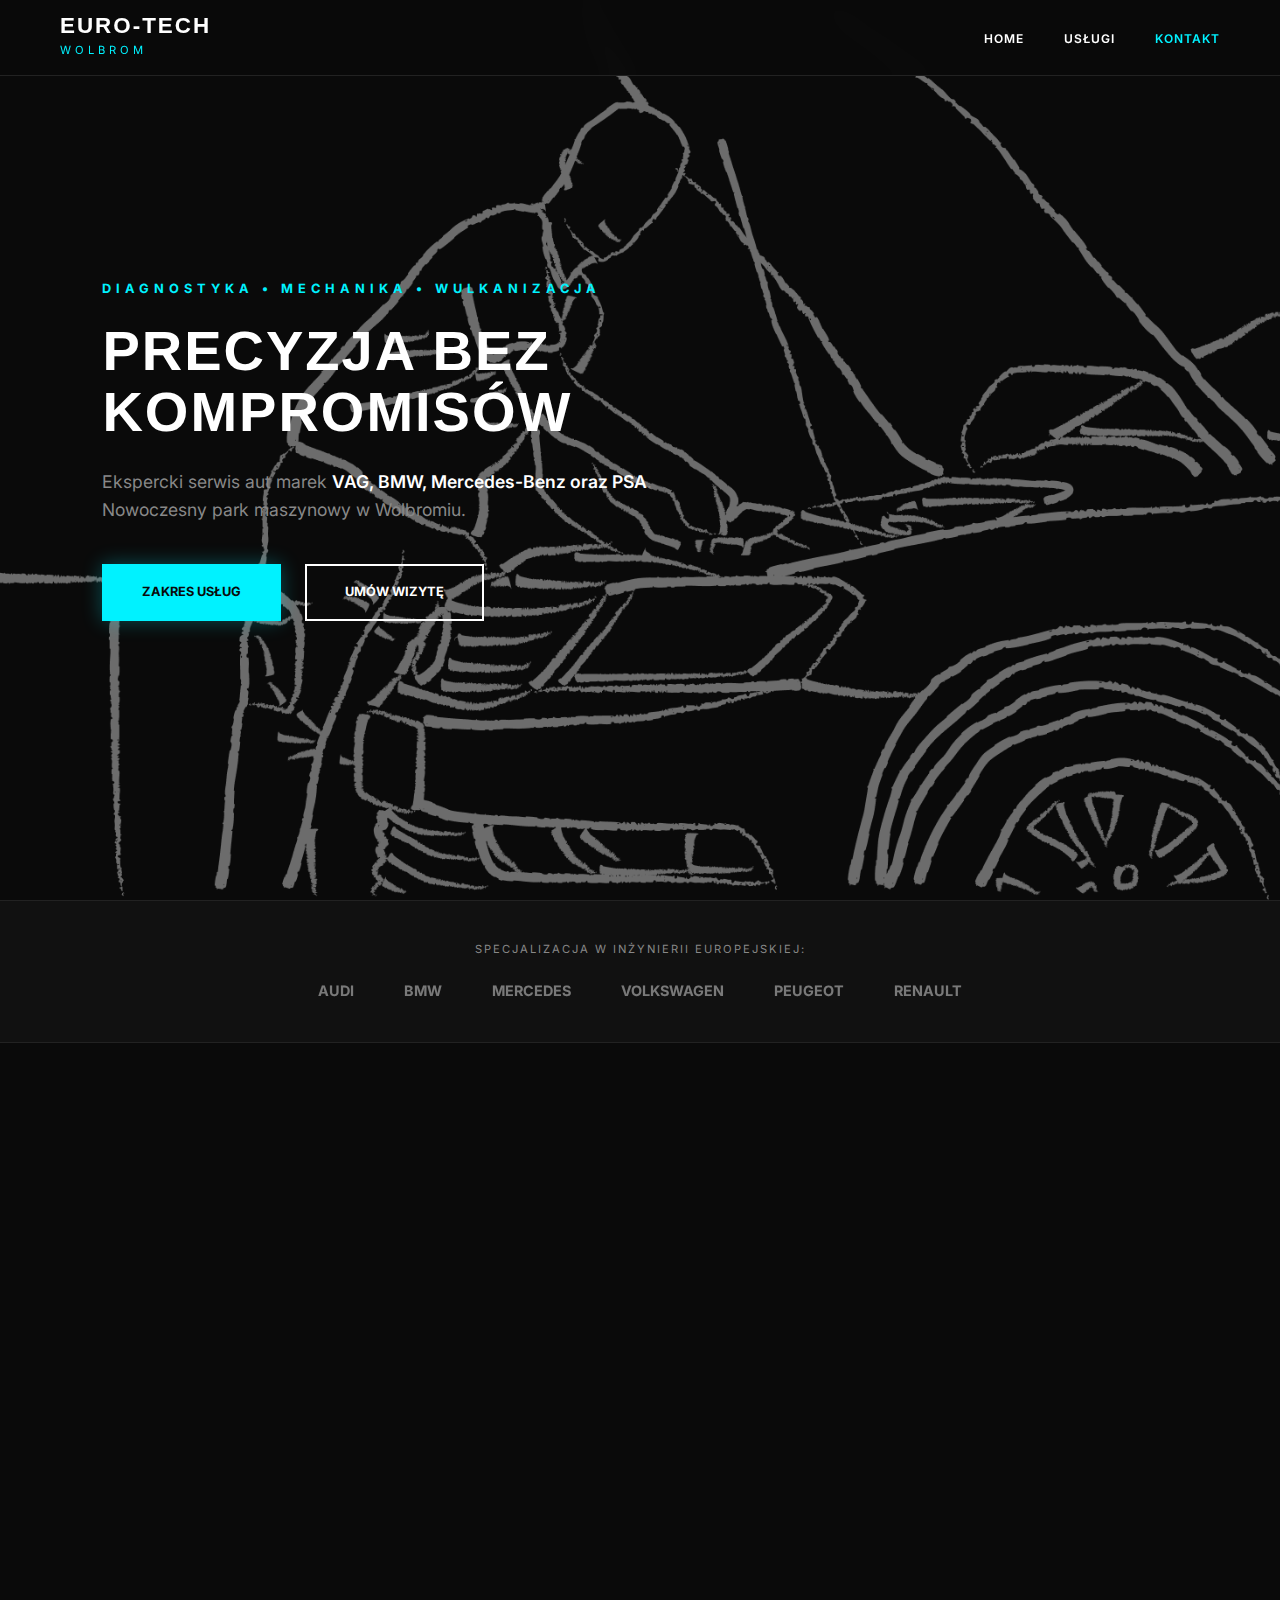
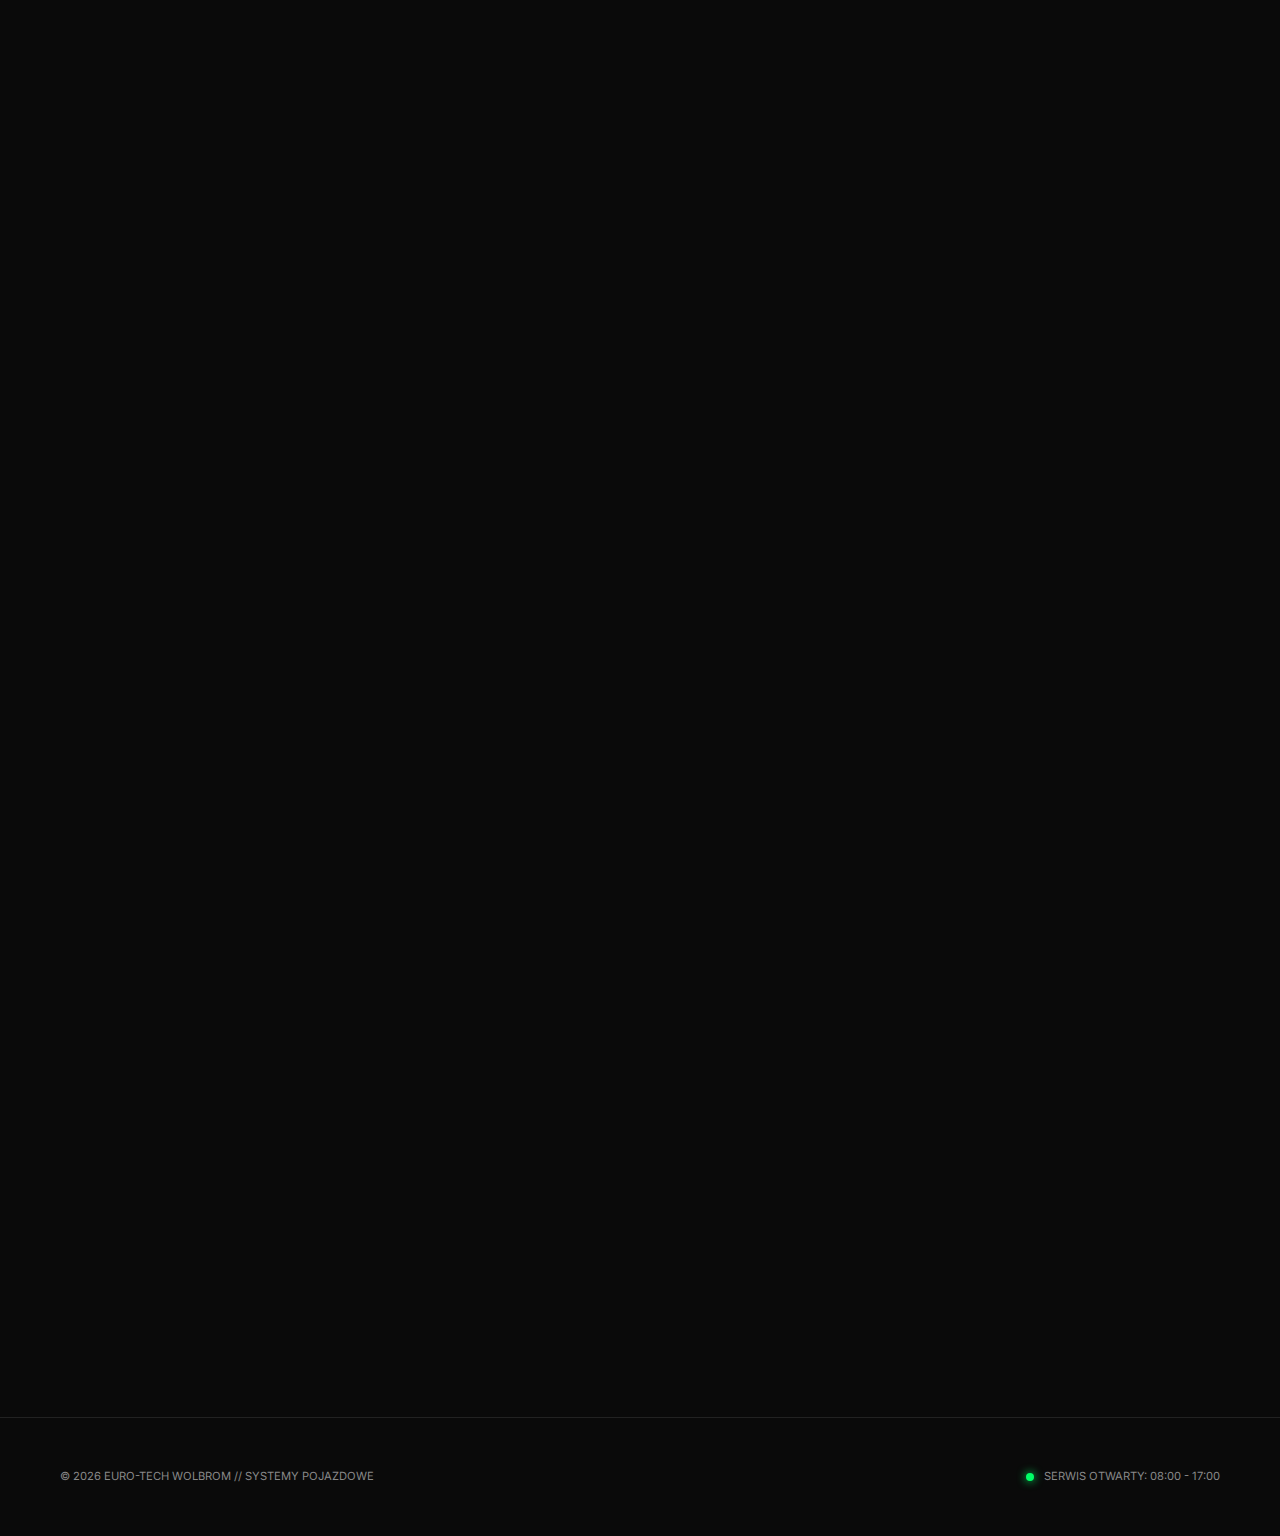
<file: index.html>
<!DOCTYPE html>
<html lang="pl">

<head>
    <meta charset="UTF-8">
    <link rel="icon" type="image/x-icon" href="favicon.ico">
    <meta name="viewport" content="width=device-width, initial-scale=1.0">
    <title>EURO-TECH Wolbrom | Specjalistyczny Serwis Aut Europejskich</title>
    <link
        href="https://fonts.googleapis.com/css2?family=Syncopate:wght@400;700&family=Inter:wght@300;400;600&display=swap"
        rel="stylesheet">
    <link rel="stylesheet" href="style.css">
</head>

<body>

    <div class="grain-overlay"></div>

    <nav class="main-nav scrolled">
        <div class="nav-container container">
            <div class="logo-area">
                <span class="logo-tech">EURO-TECH</span>
                <span class="logo-sub">WOLBROM</span>
            </div>
            <button class="hamburger" aria-label="Toggle menu" aria-expanded="false">
                <span></span>
                <span></span>
                <span></span>
            </button>
            <ul class="nav-links">
                <li><a href="index.html">HOME</a></li>
                <li><a href="uslugi.html">USŁUGI</a></li>
                <li><a href="kontakt.html" class="active">KONTAKT</a></li>
            </ul>
        </div>
    </nav>

    <header class="hero">
        <div class="hero-video-bg">
            <img src="hero.png" alt="Dark Car Header">
        </div>
        <div class="hero-content">
            <div class="tagline">DIAGNOSTYKA • MECHANIKA • WULKANIZACJA</div>
            <h1 class="glitch-text" data-text="PRECYZJA BEZ KOMPROMISÓW">PRECYZJA BEZ KOMPROMISÓW</h1>
            <p>Ekspercki serwis aut marek <span>VAG, BMW, Mercedes-Benz oraz PSA</span>. Nowoczesny park maszynowy w
                Wolbromiu.</p>
            <div class="hero-btns">
                <a href="uslugi.html" class="btn-neon">ZAKRES USŁUG</a>
                <a href="kontakt.html" class="btn-ghost">UMÓW WIZYTĘ</a>
            </div>
        </div>
    </header>

    <section class="brand-focus">
        <div class="container">
            <p>SPECJALIZACJA W INŻYNIERII EUROPEJSKIEJ:</p>
            <div class="brand-logos">
                <span>AUDI</span>
                <span>BMW</span>
                <span>MERCEDES</span>
                <span>VOLKSWAGEN</span>
                <span>PEUGEOT</span>
                <span>RENAULT</span>
            </div>
        </div>
    </section>

    <section class="features-dark">
        <div class="container grid-features">
            <div class="f-card reveal">
                <div class="f-icon">01</div>
                <h3>SYSTEMY VAG & BMW</h3>
                <p>Kodowanie sterowników, adaptacje i pełna diagnostyka dedykowanymi interfejsami.</p>
            </div>
            <div class="f-card reveal">
                <div class="f-icon">02</div>
                <h3>WULKANIZACJA 3D</h3>
                <p>Precyzyjne wyważanie kół i serwis opon Run-Flat na maszynach najnowszej generacji.</p>
            </div>
            <div class="f-card reveal">
                <div class="f-icon">03</div>
                <h3>CZĘŚCI PREMIUM</h3>
                <p>Pracujemy wyłącznie na podzespołach OEM lub najwyższej klasy zamiennikach (Lemförder, Sachs, Brembo).
                </p>
            </div>
        </div>
    </section>

    <section class="stats-bar reveal">
        <div class="container grid-4">
            <div class="stat-item">
                <span class="stat-num">1250+</span>
                <p>ZADOWOLONYCH KLIENTÓW</p>
            </div>
            <div class="stat-item">
                <span class="stat-num">8</span>
                <p>STANOWISK SERWISOWYCH</p>
            </div>
            <div class="stat-item">
                <span class="stat-num">100%</span>
                <p>ORYGINALNE CZĘŚCI</p>
            </div>
            <div class="stat-item">
                <span class="stat-num">24h</span>
                <p>DIAGNOSTYKA WSTĘPNA</p>
            </div>
        </div>
    </section>

    <section class="process-section reveal">
        <div class="container">
            <h2 class="section-title">Standard Obsługi</h2>
            <div class="timeline">
                <div class="t-step">
                    <span class="t-num">01</span>
                    <h4>Przyjęcie & Wywiad</h4>
                    <p>Dokładna analiza zgłoszenia i weryfikacja historii serwisowej pojazdu.</p>
                </div>
                <div class="t-step">
                    <span class="t-num">02</span>
                    <h4>Diagnostyka Komputerowa</h4>
                    <p>Skanowanie systemów i precyzyjne namierzenie źródła usterki.</p>
                </div>
                <div class="t-step">
                    <span class="t-num">03</span>
                    <h4>Kosztorys & Decyzja</h4>
                    <p>Transparentna wycena i kontakt z klientem przed podjęciem prac.</p>
                </div>
                <div class="t-step">
                    <span class="t-num">04</span>
                    <h4>Naprawa & Testy</h4>
                    <p>Finalna weryfikacja techniczna i jazda próbna po zakończeniu serwisu.</p>
                </div>
            </div>
        </div>
    </section>

    <section class="testimonials-dark reveal">
        <div class="container">
            <div class="testimonial-card">
                <div class="quote">"</div>
                <p>Jedyny serwis w okolicy Wolbromia, który poradził sobie z adaptacją skrzyni DSG w moim Audi. Pełen
                    profesjonalizm i techniczne podejście do tematu.</p>
                <span class="author">— Marcin, Audi A6 C8</span>
            </div>
        </div>
    </section>

    <section class="final-cta reveal">
        <div class="container">
            <h2>Gotowy na serwis najwyższej klasy?</h2>
            <p>Nie czekaj, aż usterka się pogłębi. Umów się na inspekcję już dziś.</p>
            <a href="kontakt.html" class="btn-neon">REZERWUJ TERMIN</a>
        </div>
    </section>

    <footer class="tech-footer">
        <div class="container">
            <div class="footer-bottom">
                <p>© 2026 EURO-TECH WOLBROM // SYSTEMY POJAZDOWE</p>
                <div class="status">
                    <span class="dot"></span> SERWIS OTWARTY: 08:00 - 17:00
                </div>
            </div>
        </div>
    </footer>

    <script>
        // Reveal animation on scroll
        const observer = new IntersectionObserver((entries) => {
            entries.forEach(entry => {
                if (entry.isIntersecting) {
                    entry.target.classList.add('active');
                }
            });
        }, { threshold: 0.1 });

        document.querySelectorAll('.reveal').forEach(el => observer.observe(el));

        // Prosty efekt zmiany tła nav przy scrollu
        window.addEventListener('scroll', () => {
            const nav = document.querySelector('.main-nav');
            if (window.scrollY > 50) {
                nav.classList.add('scrolled');
            } else {
                nav.classList.remove('scrolled');
            }
        });

        // Hamburger menu toggle
        const hamburger = document.querySelector('.hamburger');
        const navLinks = document.querySelector('.nav-links');
        const body = document.body;

        hamburger.addEventListener('click', () => {
            hamburger.classList.toggle('active');
            navLinks.classList.toggle('active');
            body.classList.toggle('menu-open');
            hamburger.setAttribute('aria-expanded', hamburger.classList.contains('active'));
        });

        // Close menu when clicking on a link
        document.querySelectorAll('.nav-links a').forEach(link => {
            link.addEventListener('click', () => {
                hamburger.classList.remove('active');
                navLinks.classList.remove('active');
                body.classList.remove('menu-open');
                hamburger.setAttribute('aria-expanded', 'false');
            });
        });

        // Close menu when clicking outside
        document.addEventListener('click', (e) => {
            if (!e.target.closest('.nav-container') && navLinks.classList.contains('active')) {
                hamburger.classList.remove('active');
                navLinks.classList.remove('active');
                body.classList.remove('menu-open');
                hamburger.setAttribute('aria-expanded', 'false');
            }
        });
    </script>
</body>

</html>
</file>
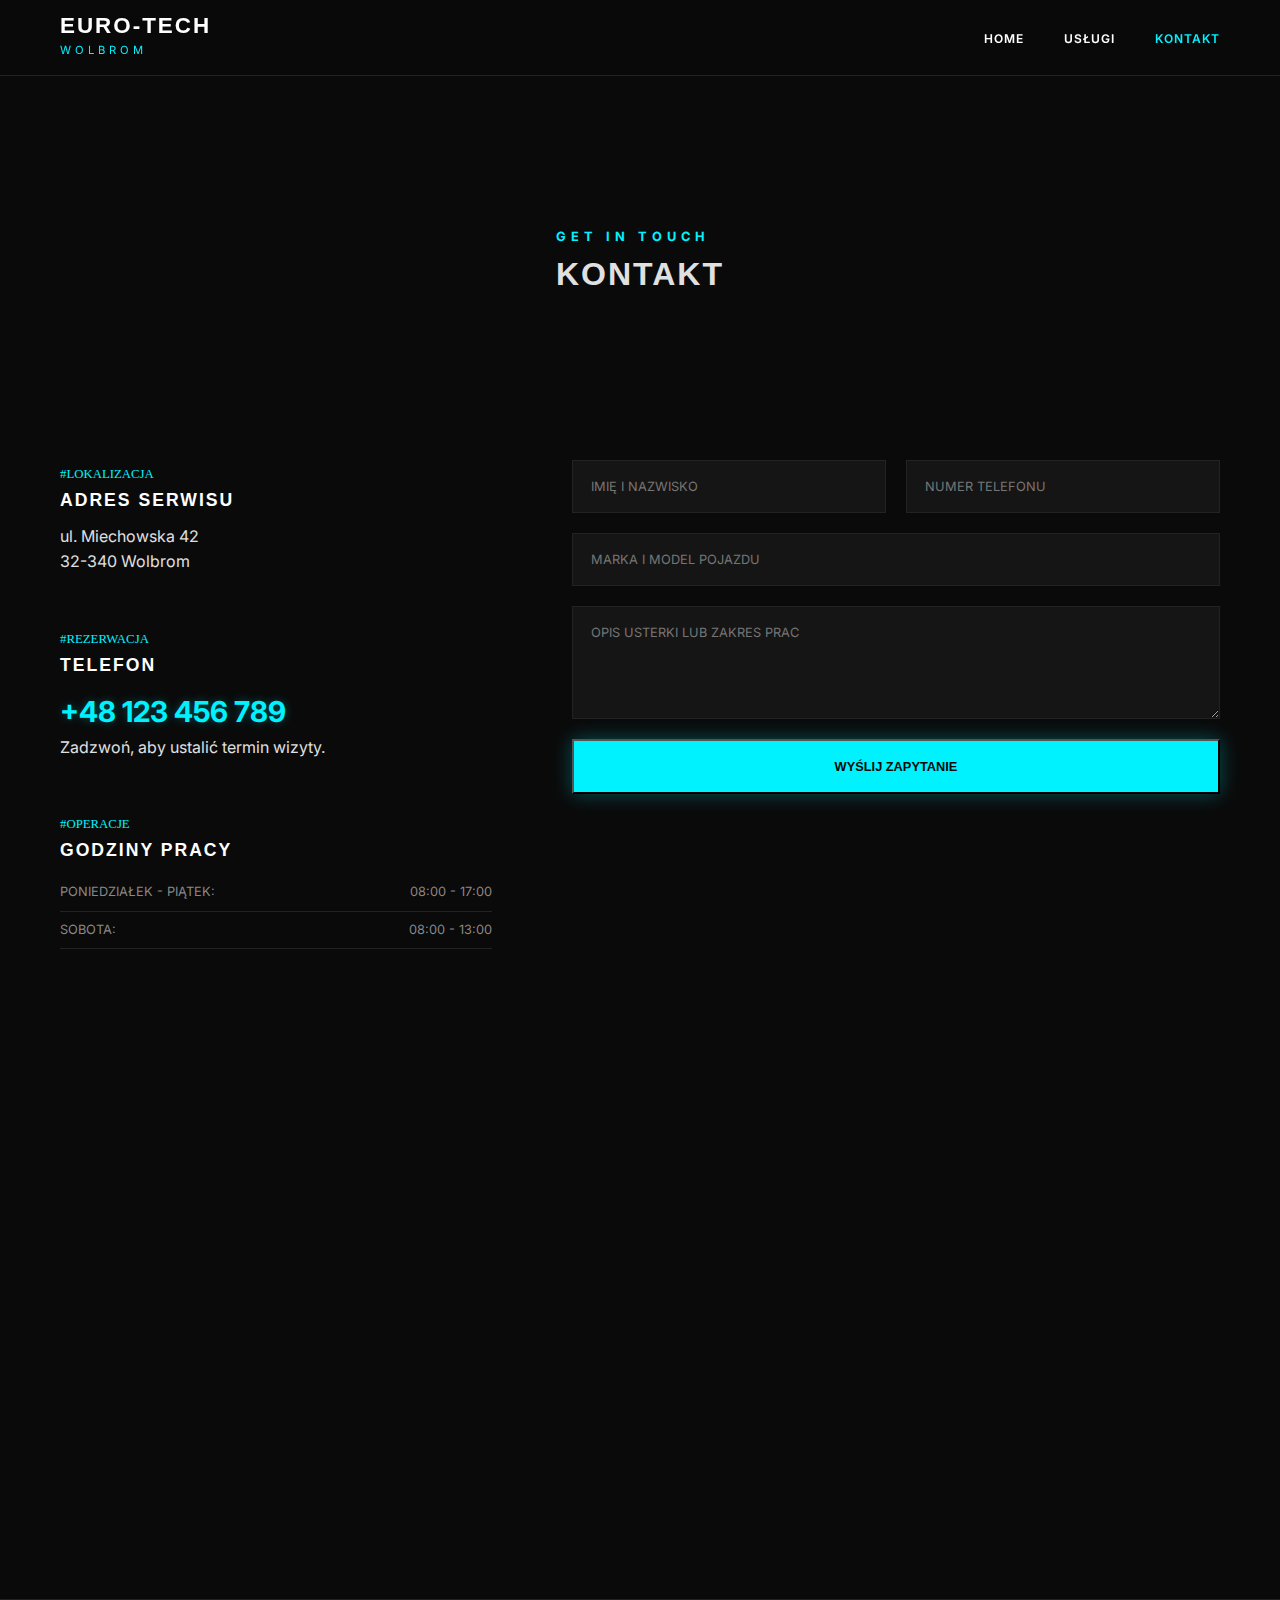
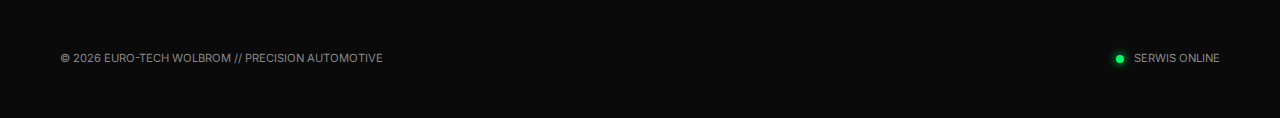
<file: kontakt.html>
<!DOCTYPE html>
<html lang="pl">

<head>
    <meta charset="UTF-8">
    <link rel="icon" type="image/x-icon" href="favicon.ico">
    <meta name="viewport" content="width=device-width, initial-scale=1.0">
    <title>Kontakt | EURO-TECH Wolbrom</title>
    <link
        href="https://fonts.googleapis.com/css2?family=Syncopate:wght@400;700&family=Inter:wght@300;400;600&display=swap"
        rel="stylesheet">
    <link rel="stylesheet" href="style.css">
</head>

<body>

    <nav class="main-nav scrolled">
        <div class="nav-container container">
            <div class="logo-area">
                <span class="logo-tech">EURO-TECH</span>
                <span class="logo-sub">WOLBROM</span>
            </div>
            <button class="hamburger" aria-label="Toggle menu" aria-expanded="false">
                <span></span>
                <span></span>
                <span></span>
            </button>
            <ul class="nav-links">
                <li><a href="index.html">HOME</a></li>
                <li><a href="uslugi.html">USŁUGI</a></li>
                <li><a href="kontakt.html" class="active">KONTAKT</a></li>
            </ul>
        </div>
    </nav>

    <header class="page-header contact-header">
        <div class="container reveal">
            <span class="tagline">GET IN TOUCH</span>
            <h1>KONTAKT</h1>
        </div>
    </header>

    <main class="py-100">
        <div class="container">
            <div class="contact-grid">

                <div class="contact-details reveal">
                    <div class="detail-item">
                        <span class="f-icon">#LOKALIZACJA</span>
                        <h3>ADRES SERWISU</h3>
                        <p>ul. Miechowska 42<br>32-340 Wolbrom</p>
                    </div>

                    <div class="detail-item">
                        <span class="f-icon">#REZERWACJA</span>
                        <h3>TELEFON</h3>
                        <p class="neon-text">+48 123 456 789</p>
                        <p class="small-info">Zadzwoń, aby ustalić termin wizyty.</p>
                    </div>

                    <div class="detail-item">
                        <span class="f-icon">#OPERACJE</span>
                        <h3>GODZINY PRACY</h3>
                        <div class="hours-row">
                            <span>PONIEDZIAŁEK - PIĄTEK:</span>
                            <span>08:00 - 17:00</span>
                        </div>
                        <div class="hours-row">
                            <span>SOBOTA:</span>
                            <span>08:00 - 13:00</span>
                        </div>
                    </div>
                </div>

                <div class="contact-form-area reveal">
                    <form id="techContactForm" class="cyber-form">
                        <div class="form-row">
                            <input type="text" placeholder="IMIĘ I NAZWISKO" required>
                            <input type="tel" placeholder="NUMER TELEFONU" required>
                        </div>
                        <input type="text" placeholder="MARKA I MODEL POJAZDU">
                        <textarea placeholder="OPIS USTERKI LUB ZAKRES PRAC" rows="5" required></textarea>
                        <button type="submit" class="btn-neon">WYŚLIJ ZAPYTANIE</button>
                    </form>
                </div>

            </div>
        </div>
    </main>

    <section class="map-section reveal">
        <div class="map-overlay-text">ZNAJDŹ NAS</div>
        <iframe
            src="https://www.google.com/maps/embed?pb=!1m18!1m12!1m3!1d10189.761806346766!2d19.7547196!3d50.3846669!2m3!1f0!2f0!3f0!3m2!1i1024!2i768!4f13.1!3m3!1m2!1s0x47171765859d997d%3A0x6e26710b749d63c5!2sWolbrom!5e0!3m2!1spl!2spl!4v1700000000000"
            class="google-map" allowfullscreen="" loading="lazy">
        </iframe>
    </section>

    <footer class="tech-footer">
        <div class="container">
            <div class="footer-bottom">
                <p>© 2026 EURO-TECH WOLBROM // PRECISION AUTOMOTIVE</p>
                <div class="status">
                    <span class="dot"></span> SERWIS ONLINE
                </div>
            </div>
        </div>
    </footer>

    <script>
        const observer = new IntersectionObserver((entries) => {
            entries.forEach(entry => {
                if (entry.isIntersecting) entry.target.classList.add('active');
            });
        }, { threshold: 0.1 });

        document.querySelectorAll('.reveal').forEach(el => observer.observe(el));

        document.getElementById('techContactForm').addEventListener('submit', function (e) {
            e.preventDefault();
            alert('SYSTEM: WIADOMOŚĆ WYSŁANA POPRAWNIE.');
        });

        // Hamburger menu toggle
        const hamburger = document.querySelector('.hamburger');
        const navLinks = document.querySelector('.nav-links');
        const body = document.body;

        hamburger.addEventListener('click', () => {
            hamburger.classList.toggle('active');
            navLinks.classList.toggle('active');
            body.classList.toggle('menu-open');
            hamburger.setAttribute('aria-expanded', hamburger.classList.contains('active'));
        });

        // Close menu when clicking on a link
        document.querySelectorAll('.nav-links a').forEach(link => {
            link.addEventListener('click', () => {
                hamburger.classList.remove('active');
                navLinks.classList.remove('active');
                body.classList.remove('menu-open');
                hamburger.setAttribute('aria-expanded', 'false');
            });
        });

        // Close menu when clicking outside
        document.addEventListener('click', (e) => {
            if (!e.target.closest('.nav-container') && navLinks.classList.contains('active')) {
                hamburger.classList.remove('active');
                navLinks.classList.remove('active');
                body.classList.remove('menu-open');
                hamburger.setAttribute('aria-expanded', 'false');
            }
        });
    </script>
</body>

</html>
</file>
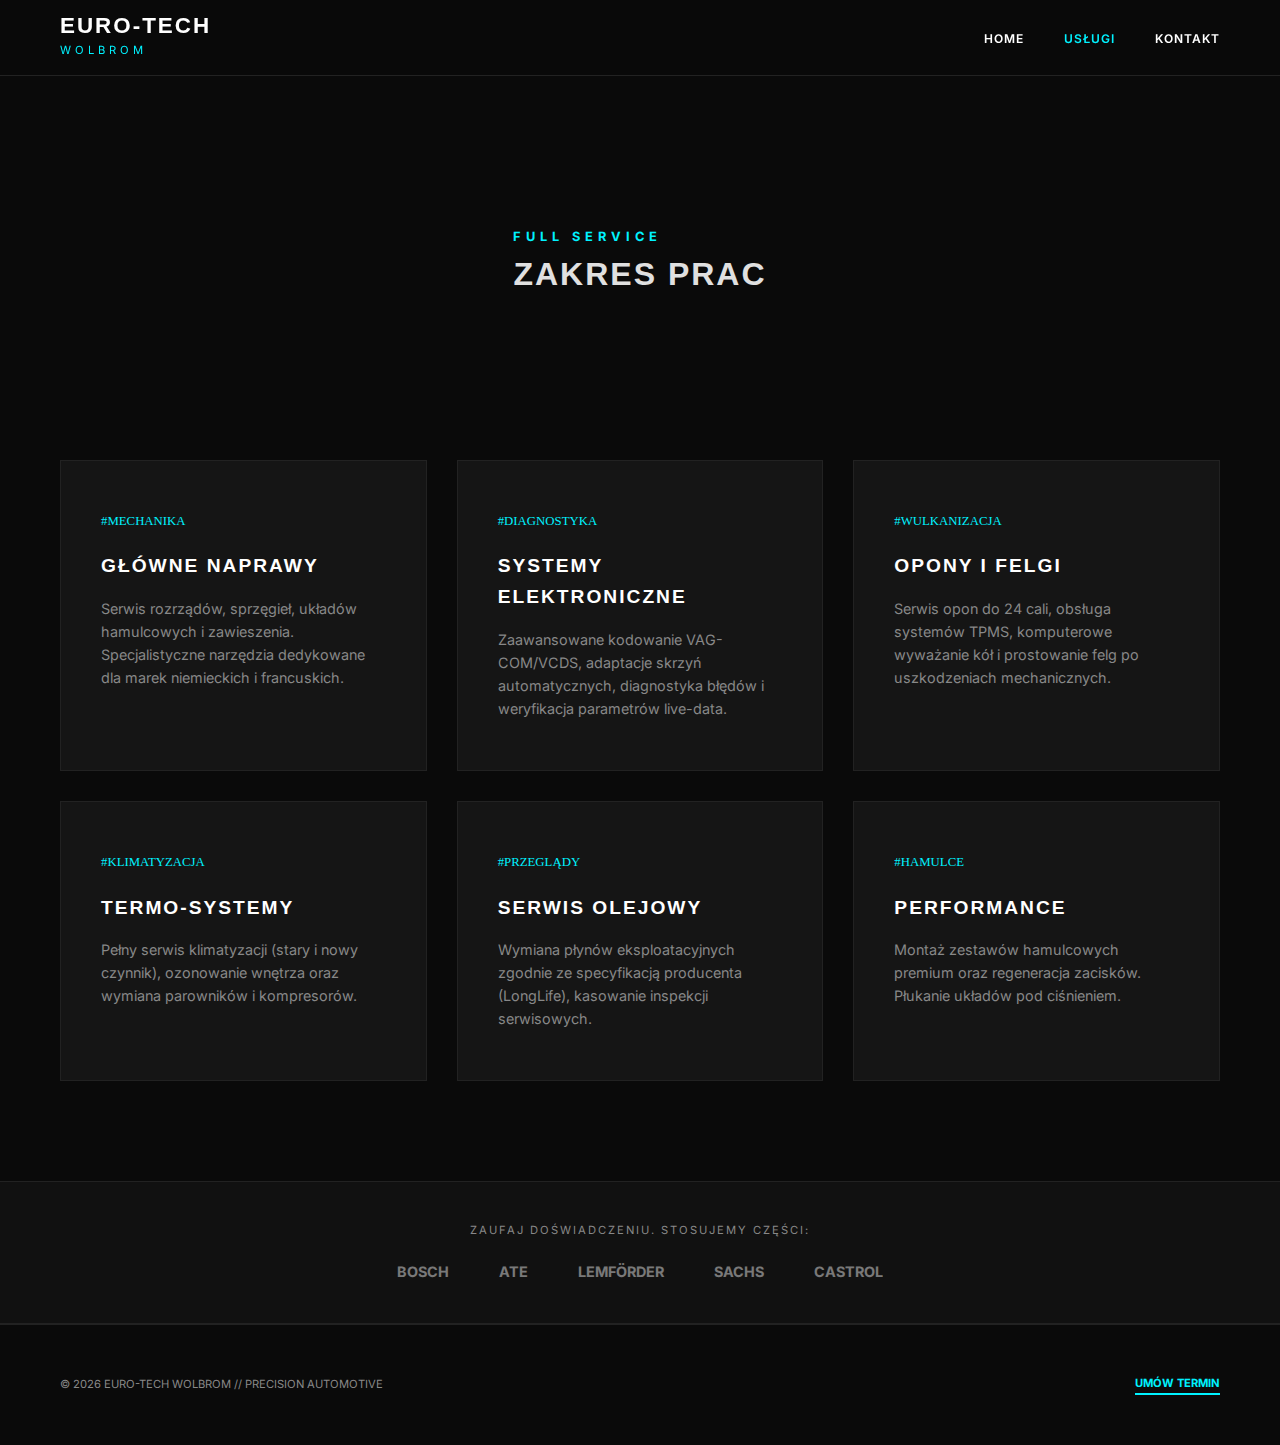
<file: uslugi.html>
<!DOCTYPE html>
<html lang="pl">

<head>
    <meta charset="UTF-8">
    <link rel="icon" type="image/x-icon" href="favicon.ico">
    <meta name="viewport" content="width=device-width, initial-scale=1.0">
    <title>Usługi Serwisowe | EURO-TECH Wolbrom</title>
    <link
        href="https://fonts.googleapis.com/css2?family=Syncopate:wght@400;700&family=Inter:wght@300;400;600&display=swap"
        rel="stylesheet">
    <link rel="stylesheet" href="style.css">
</head>

<body>

    <nav class="main-nav scrolled">
        <div class="nav-container container">
            <div class="logo-area">
                <span class="logo-tech">EURO-TECH</span>
                <span class="logo-sub">WOLBROM</span>
            </div>
            <button class="hamburger" aria-label="Toggle menu" aria-expanded="false">
                <span></span>
                <span></span>
                <span></span>
            </button>
            <ul class="nav-links">
                <li><a href="index.html">HOME</a></li>
                <li><a href="uslugi.html" class="active">USŁUGI</a></li>
                <li><a href="kontakt.html">KONTAKT</a></li>
            </ul>
        </div>
    </nav>

    <header class="page-header">
        <div class="container reveal">
            <span class="tagline">FULL SERVICE</span>
            <h1>ZAKRES PRAC</h1>
        </div>
    </header>

    <main class="py-100">
        <div class="container">
            <div class="services-grid">

                <div class="s-card reveal">
                    <div class="f-icon">#MECHANIKA</div>
                    <h3>GŁÓWNE NAPRAWY</h3>
                    <p>Serwis rozrządów, sprzęgieł, układów hamulcowych i zawieszenia. Specjalistyczne narzędzia
                        dedykowane dla marek niemieckich i francuskich.</p>
                </div>

                <div class="s-card reveal">
                    <div class="f-icon">#DIAGNOSTYKA</div>
                    <h3>SYSTEMY ELEKTRONICZNE</h3>
                    <p>Zaawansowane kodowanie VAG-COM/VCDS, adaptacje skrzyń automatycznych, diagnostyka błędów i
                        weryfikacja parametrów live-data.</p>
                </div>

                <div class="s-card reveal">
                    <div class="f-icon">#WULKANIZACJA</div>
                    <h3>OPONY I FELGI</h3>
                    <p>Serwis opon do 24 cali, obsługa systemów TPMS, komputerowe wyważanie kół i prostowanie felg po
                        uszkodzeniach mechanicznych.</p>
                </div>

                <div class="s-card reveal">
                    <div class="f-icon">#KLIMATYZACJA</div>
                    <h3>TERMO-SYSTEMY</h3>
                    <p>Pełny serwis klimatyzacji (stary i nowy czynnik), ozonowanie wnętrza oraz wymiana parowników i
                        kompresorów.</p>
                </div>

                <div class="s-card reveal">
                    <div class="f-icon">#PRZEGLĄDY</div>
                    <h3>SERWIS OLEJOWY</h3>
                    <p>Wymiana płynów eksploatacyjnych zgodnie ze specyfikacją producenta (LongLife), kasowanie
                        inspekcji serwisowych.</p>
                </div>

                <div class="s-card reveal">
                    <div class="f-icon">#HAMULCE</div>
                    <h3>PERFORMANCE</h3>
                    <p>Montaż zestawów hamulcowych premium oraz regeneracja zacisków. Płukanie układów pod ciśnieniem.
                    </p>
                </div>

            </div>
        </div>
    </main>

    <section class="brand-focus">
        <div class="container">
            <p>ZAUFAJ DOŚWIADCZENIU. STOSUJEMY CZĘŚCI:</p>
            <div class="brand-logos">
                <span>BOSCH</span>
                <span>ATE</span>
                <span>LEMFÖRDER</span>
                <span>SACHS</span>
                <span>CASTROL</span>
            </div>
        </div>
    </section>

    <footer class="tech-footer">
        <div class="container">
            <div class="footer-bottom">
                <p>© 2026 EURO-TECH WOLBROM // PRECISION AUTOMOTIVE</p>
                <a href="kontakt.html" class="cta-line">UMÓW TERMIN</a>
            </div>
        </div>
    </footer>

    <script>
        const observer = new IntersectionObserver((entries) => {
            entries.forEach(entry => {
                if (entry.isIntersecting) entry.target.classList.add('active');
            });
        }, { threshold: 0.1 });

        document.querySelectorAll('.reveal').forEach(el => observer.observe(el));

        // Hamburger menu toggle
        const hamburger = document.querySelector('.hamburger');
        const navLinks = document.querySelector('.nav-links');
        const body = document.body;

        hamburger.addEventListener('click', () => {
            hamburger.classList.toggle('active');
            navLinks.classList.toggle('active');
            body.classList.toggle('menu-open');
            hamburger.setAttribute('aria-expanded', hamburger.classList.contains('active'));
        });

        // Close menu when clicking on a link
        document.querySelectorAll('.nav-links a').forEach(link => {
            link.addEventListener('click', () => {
                hamburger.classList.remove('active');
                navLinks.classList.remove('active');
                body.classList.remove('menu-open');
                hamburger.setAttribute('aria-expanded', 'false');
            });
        });

        // Close menu when clicking outside
        document.addEventListener('click', (e) => {
            if (!e.target.closest('.nav-container') && navLinks.classList.contains('active')) {
                hamburger.classList.remove('active');
                navLinks.classList.remove('active');
                body.classList.remove('menu-open');
                hamburger.setAttribute('aria-expanded', 'false');
            }
        });
    </script>
</body>

</html>
</file>
<file: style.css>
:root {
    --bg-black: #0a0a0a;
    --card-bg: #151515;
    --accent-neon: #00f2ff;
    /* Elektryczny błękit */
    --accent-glow: rgba(0, 242, 255, 0.3);
    --text-silver: #e0e0e0;
    --text-muted: #888;
    --border-color: #222;
    --transition: all 0.4s cubic-bezier(0.2, 1, 0.3, 1);
}

* {
    margin: 0;
    padding: 0;
    box-sizing: border-box;
}

body {
    background-color: var(--bg-black);
    color: var(--text-silver);
    font-family: 'Inter', sans-serif;
    line-height: 1.6;
    overflow-x: hidden;
}

h1,
h2,
h3,
.logo-tech {
    font-family: 'Syncopate', sans-serif;
    text-transform: uppercase;
    letter-spacing: 2px;
}

.container {
    max-width: 1200px;
    margin: 0 auto;
    padding: 0 20px;
}

/* --- Navigation --- */
.main-nav {
    position: fixed;
    top: 0;
    width: 100%;
    padding: 25px 0;
    z-index: 1000;
    transition: var(--transition);
    border-bottom: 1px solid transparent;
}

.main-nav.scrolled {
    background: rgba(10, 10, 10, 0.95);
    backdrop-filter: blur(10px);
    padding: 15px 0;
    border-color: var(--border-color);
}

.nav-container {
    display: flex;
    justify-content: space-between;
    align-items: center;
}

.logo-area {
    display: flex;
    flex-direction: column;
}

.logo-tech {
    font-weight: 700;
    font-size: 1.4rem;
    color: #fff;
    line-height: 1;
}

.logo-sub {
    font-size: 0.7rem;
    color: var(--accent-neon);
    letter-spacing: 4px;
    margin-top: 5px;
}

.nav-links {
    display: flex;
    list-style: none;
    gap: 40px;
}

.nav-links a {
    text-decoration: none;
    color: #fff;
    font-size: 0.75rem;
    font-weight: 600;
    transition: var(--transition);
    letter-spacing: 1px;
}

.nav-links a:hover,
.nav-links a.active {
    color: var(--accent-neon);
}

/* Hamburger Menu Button */
.hamburger {
    display: none;
    flex-direction: column;
    justify-content: space-around;
    width: 30px;
    height: 24px;
    background: transparent;
    border: none;
    cursor: pointer;
    padding: 0;
    z-index: 1001;
    position: relative;
}

.hamburger span {
    width: 100%;
    height: 3px;
    background: #fff;
    border-radius: 2px;
    transition: var(--transition);
    transform-origin: center;
}

.hamburger:hover span {
    background: var(--accent-neon);
}

.hamburger.active span:nth-child(1) {
    transform: rotate(45deg) translate(8px, 8px);
}

.hamburger.active span:nth-child(2) {
    opacity: 0;
}

.hamburger.active span:nth-child(3) {
    transform: rotate(-45deg) translate(7px, -7px);
}

/* Mobile Menu Styles */
@media (max-width: 768px) {
    .hamburger {
        display: flex;
    }

    .nav-links {
        position: fixed;
        top: 0;
        right: -100%;
        width: 280px;
        height: 100vh;
        background: rgba(10, 10, 10, 0.98);
        backdrop-filter: blur(20px);
        flex-direction: column;
        justify-content: flex-start;
        align-items: flex-start;
        padding: 100px 40px 40px;
        gap: 0;
        transition: right 0.4s cubic-bezier(0.2, 1, 0.3, 1);
        border-left: 1px solid var(--border-color);
        box-shadow: -5px 0 30px rgba(0, 0, 0, 0.5);
        z-index: 1000;
    }

    .nav-links.active {
        right: 0;
    }

    .nav-links li {
        width: 100%;
        border-bottom: 1px solid var(--border-color);
    }

    .nav-links li:last-child {
        border-bottom: none;
    }

    .nav-links a {
        display: block;
        padding: 20px 0;
        font-size: 0.9rem;
        width: 100%;
    }

    body.menu-open {
        overflow: hidden;
    }

    body.menu-open::before {
        content: '';
        position: fixed;
        top: 0;
        left: 0;
        width: 100%;
        height: 100%;
        background: rgba(0, 0, 0, 0.7);
        z-index: 999;
    }
}

.cta-line {
    color: var(--accent-neon);
    text-decoration: none;
    font-weight: 700;
    border-bottom: 2px solid var(--accent-neon);
}

/* --- Hero --- */
.hero {
    height: 100vh;
    display: flex;
    align-items: center;
    position: relative;
    overflow: hidden;
}

.hero-video-bg {
    position: absolute;
    inset: 0;
    z-index: -1;
}

.hero-video-bg img {
    width: 100%;
    height: 100%;
    object-fit: cover;
    opacity: 0.4;
    filter: grayscale(100%);
}

.hero-content {
    padding-left: 8%;
    z-index: 2;
    max-width: 900px;
}

.tagline {
    color: var(--accent-neon);
    font-size: 0.8rem;
    font-weight: 700;
    letter-spacing: 5px;
    margin-bottom: 20px;
}

.hero h1 {
    font-size: 3.5rem;
    margin-bottom: 25px;
    line-height: 1.1;
    color: #fff;
}

.hero p {
    font-size: 1.1rem;
    color: var(--text-muted);
    margin-bottom: 40px;
    max-width: 600px;
}

.hero p span {
    color: #fff;
    font-weight: 600;
}

/* --- Buttons --- */
.btn-neon {
    padding: 18px 40px;
    background: var(--accent-neon);
    color: var(--bg-black);
    text-decoration: none;
    font-weight: 700;
    font-size: 0.8rem;
    display: inline-block;
    transition: var(--transition);
    box-shadow: 0 0 20px var(--accent-glow);
}

.btn-neon:hover {
    transform: translateY(-3px);
    box-shadow: 0 0 40px var(--accent-neon);
}

.btn-ghost {
    padding: 16px 38px;
    border: 2px solid #fff;
    color: #fff;
    text-decoration: none;
    font-weight: 700;
    font-size: 0.8rem;
    margin-left: 20px;
    display: inline-block;
    transition: var(--transition);
}

.btn-ghost:hover {
    background: #fff;
    color: var(--bg-black);
}

/* --- Brand Bar --- */
.brand-focus {
    background: #111;
    padding: 40px 0;
    border-top: 1px solid var(--border-color);
    border-bottom: 1px solid var(--border-color);
}

.brand-focus p {
    font-size: 0.7rem;
    color: var(--text-muted);
    text-align: center;
    margin-bottom: 20px;
    letter-spacing: 2px;
}

.brand-logos {
    display: flex;
    justify-content: center;
    gap: 50px;
    flex-wrap: wrap;
    opacity: 0.5;
}

.brand-logos span {
    font-weight: 700;
    font-size: 0.9rem;
}

/* --- Features & Services Grid --- */
.features-dark,
.py-100 {
    padding: 100px 0;
}

.grid-features,
.services-grid {
    display: grid;
    grid-template-columns: repeat(3, 1fr);
    gap: 30px;
}

.f-card,
.s-card {
    background: var(--card-bg);
    padding: 50px 40px;
    border: 1px solid var(--border-color);
    transition: var(--transition);
    position: relative;
}

.f-card:hover,
.s-card:hover {
    border-color: var(--accent-neon);
}

.f-icon {
    font-size: 0.8rem;
    color: var(--accent-neon);
    margin-bottom: 20px;
    font-family: 'Syncopate';
}

.f-card h3,
.s-card h3 {
    font-size: 1.2rem;
    margin-bottom: 15px;
    color: #fff;
}

.f-card p,
.s-card p {
    font-size: 0.9rem;
    color: var(--text-muted);
}

/* --- Subpage Specific --- */
.page-header {
    height: 40vh;
    display: flex;
    align-items: flex-end;
    padding-bottom: 60px;
    background: linear-gradient(to bottom, transparent, var(--bg-black)),
        url('https://images.unsplash.com/photo-1486006920555-c77dcf18193c?auto=format&fit=crop&q=80&w=1600') center/cover;
}

/* --- Reveal Animation --- */
.reveal {
    opacity: 0;
    transform: translateY(30px);
    transition: 1s ease;
}

.reveal.active {
    opacity: 1;
    transform: translateY(0);
}

/* --- Footer --- */
.tech-footer {
    padding: 50px 0;
    border-top: 1px solid var(--border-color);
}

.footer-bottom {
    display: flex;
    justify-content: space-between;
    align-items: center;
    font-size: 0.7rem;
    color: var(--text-muted);
}

.status {
    display: flex;
    align-items: center;
    gap: 10px;
}

.dot {
    width: 8px;
    height: 8px;
    background: #00ff66;
    border-radius: 50%;
    display: inline-block;
    box-shadow: 0 0 10px #00ff66;
}

@media (max-width: 900px) {
    .hero-content {
        padding-left: 5%;
        padding-right: 5%;
    }

    .hero h1 {
        font-size: 2.2rem;
    }

    .hero p {
        font-size: 1rem;
    }

    .hero-btns {
        display: flex;
        flex-direction: column;
        gap: 15px;
        width: 100%;
    }

    .btn-neon,
    .btn-ghost {
        margin-left: 0;
        text-align: center;
        width: 100%;
    }

    .grid-features,
    .services-grid {
        grid-template-columns: 1fr;
    }

    .brand-logos {
        gap: 30px;
    }

    .brand-logos span {
        font-size: 0.8rem;
    }
}

/* --- Kontakt Details & Grid --- */
.contact-grid {
    display: grid;
    grid-template-columns: 1fr 1.5fr;
    gap: 80px;
}

.detail-item {
    margin-bottom: 50px;
}

.detail-item h3 {
    font-size: 1.1rem;
    color: #fff;
    margin-bottom: 10px;
}

.neon-text {
    font-size: 1.8rem;
    font-weight: 700;
    color: var(--accent-neon);
    text-shadow: 0 0 10px var(--accent-glow);
}

.hours-row {
    display: flex;
    justify-content: space-between;
    font-size: 0.8rem;
    border-bottom: 1px solid var(--border-color);
    padding: 8px 0;
    color: var(--text-muted);
}

/* --- Cyber Form --- */
.cyber-form {
    display: flex;
    flex-direction: column;
    gap: 20px;
}

.cyber-form input,
.cyber-form textarea {
    background: var(--card-bg);
    border: 1px solid var(--border-color);
    padding: 18px;
    color: #fff;
    font-family: 'Inter', sans-serif;
    font-size: 0.8rem;
    transition: var(--transition);
}

.cyber-form input:focus,
.cyber-form textarea:focus {
    border-color: var(--accent-neon);
    outline: none;
    box-shadow: 0 0 10px var(--accent-glow);
}

.cyber-form .form-row {
    display: grid;
    grid-template-columns: 1fr 1fr;
    gap: 20px;
}

/* --- Map Section (Dark Filter) --- */
.map-section {
    position: relative;
    height: 450px;
    margin-top: 50px;
    filter: grayscale(1) invert(0.9) contrast(1.2);
    /* Efekt technicznej mapy */
    transition: var(--transition);
}

.map-section:hover {
    filter: grayscale(0.5) invert(0.1) contrast(1);
}

.google-map {
    width: 100%;
    height: 100%;
    border: none;
}

.map-overlay-text {
    position: absolute;
    top: 50%;
    left: 50%;
    transform: translate(-50%, -50%);
    z-index: 5;
    font-family: 'Syncopate';
    font-weight: 700;
    font-size: 4rem;
    color: rgba(255, 255, 255, 0.05);
    pointer-events: none;
}

@media (max-width: 900px) {
    .contact-grid {
        grid-template-columns: 1fr;
    }

    .cyber-form .form-row {
        grid-template-columns: 1fr;
    }

    .map-overlay-text {
        font-size: 2rem;
    }
}

/* --- Stats Bar --- */
.stats-bar {
    background: var(--accent-neon);
    padding: 60px 0;
    color: var(--bg-black);
}

.grid-4 {
    display: grid;
    grid-template-columns: repeat(4, 1fr);
    gap: 20px;
    text-align: center;
}

.stat-num {
    font-family: 'Syncopate', sans-serif;
    font-size: 2.5rem;
    font-weight: 700;
    display: block;
}

.stat-item p {
    font-size: 0.7rem;
    font-weight: 700;
    letter-spacing: 1px;
    margin-top: 5px;
}

/* --- Timeline --- */
.process-section {
    padding: 120px 0;
    background: var(--bg-black);
}

.section-title {
    text-align: center;
    margin-bottom: 80px;
    color: #fff;
    font-size: 2rem;
}

.timeline {
    display: grid;
    grid-template-columns: repeat(4, 1fr);
    gap: 30px;
    position: relative;
}

.t-step {
    position: relative;
    padding-top: 40px;
    border-top: 1px solid var(--border-color);
}

.t-num {
    position: absolute;
    top: -15px;
    left: 0;
    background: var(--bg-black);
    color: var(--accent-neon);
    font-family: 'Syncopate';
    font-weight: 700;
    padding-right: 15px;
}

.t-step h4 {
    color: #fff;
    margin-bottom: 15px;
    font-size: 1rem;
}

.t-step p {
    font-size: 0.85rem;
    color: var(--text-muted);
}

/* --- Testimonials --- */
.testimonials-dark {
    padding: 100px 0;
    background: #0f0f0f;
    text-align: center;
}

.testimonial-card {
    max-width: 800px;
    margin: 0 auto;
}

.quote {
    font-family: 'Syncopate';
    font-size: 5rem;
    color: var(--accent-neon);
    line-height: 1;
    opacity: 0.3;
}

.testimonial-card p {
    font-size: 1.4rem;
    font-style: italic;
    color: #fff;
    margin: -30px 0 20px;
}

.author {
    color: var(--accent-neon);
    font-weight: 600;
    font-size: 0.9rem;
    letter-spacing: 2px;
}

/* --- Final CTA --- */
.final-cta {
    padding: 120px 0;
    text-align: center;
    background: linear-gradient(rgba(0, 0, 0, 0.8), rgba(0, 0, 0, 0.8)),
        url('https://assets.volkswagen.com/is/image/volkswagenag/VW_NGW6_Newsroom_Discover_VW_IQ_Drive_Fall_Masthead?Zml0PWNyb3AsMSZmbXQ9cG5nLWFscGhhJndpZD0xNjAwJmhlaT05MDAmYmZjPW9mZiY5YWYy') center/cover;
}

.final-cta h2 {
    font-size: 2.5rem;
    color: #fff;
    margin-bottom: 20px;
}

.final-cta p {
    color: var(--text-muted);
    margin-bottom: 40px;
}

/* Mobile Adjustments */
@media (max-width: 768px) {
    .container {
        padding: 0 15px;
    }

    /* Hero Section Mobile */
    .hero {
        height: 100vh;
        min-height: 600px;
        align-items: center;
    }

    .hero-video-bg img {
        object-position: center;
    }

    .hero-content {
        padding-left: 20px;
        padding-right: 20px;
        padding-top: 80px;
        max-width: 100%;
    }

    .tagline {
        font-size: 0.7rem;
        letter-spacing: 3px;
        margin-bottom: 15px;
    }

    .hero h1 {
        font-size: 1.8rem;
        line-height: 1.2;
        margin-bottom: 20px;
    }

    .hero p {
        font-size: 0.95rem;
        margin-bottom: 30px;
    }

    /* Navigation Mobile */
    .main-nav {
        padding: 15px 0;
    }

    .main-nav.scrolled {
        padding: 12px 0;
    }

    .logo-tech {
        font-size: 1.2rem;
    }

    .logo-sub {
        font-size: 0.65rem;
    }

    /* Features & Services Mobile */
    .features-dark,
    .py-100 {
        padding: 60px 0;
    }

    .f-card,
    .s-card {
        padding: 35px 25px;
    }

    .f-card h3,
    .s-card h3 {
        font-size: 1.1rem;
    }

    .f-card p,
    .s-card p {
        font-size: 0.85rem;
    }

    /* Stats Bar Mobile */
    .stats-bar {
        padding: 40px 0;
    }

    .grid-4 {
        grid-template-columns: repeat(2, 1fr);
        gap: 30px 15px;
    }

    .stat-num {
        font-size: 2rem;
    }

    .stat-item p {
        font-size: 0.65rem;
    }

    /* Timeline Mobile */
    .timeline {
        grid-template-columns: 1fr;
        gap: 40px;
    }

    .t-step {
        padding-top: 30px;
    }

    .section-title {
        font-size: 1.6rem;
        margin-bottom: 50px;
    }

    /* Process Section Mobile */
    .process-section {
        padding: 80px 0;
    }

    /* Testimonials Mobile */
    .testimonials-dark {
        padding: 60px 0;
    }

    .quote {
        font-size: 3.5rem;
    }

    .testimonial-card p {
        font-size: 1.1rem;
        margin: -20px 0 15px;
    }

    .author {
        font-size: 0.8rem;
    }

    /* Final CTA Mobile */
    .final-cta {
        padding: 80px 0;
    }

    .final-cta h2 {
        font-size: 1.6rem;
        padding: 0 10px;
    }

    .final-cta p {
        font-size: 0.9rem;
        padding: 0 10px;
    }

    /* Brand Focus Mobile */
    .brand-focus {
        padding: 30px 0;
    }

    .brand-focus p {
        font-size: 0.65rem;
        margin-bottom: 15px;
    }

    .brand-logos {
        gap: 20px;
        flex-wrap: wrap;
    }

    .brand-logos span {
        font-size: 0.75rem;
    }

    /* Contact Page Mobile */
    .page-header {
        height: 35vh;
        min-height: 250px;
        padding-bottom: 40px;
    }

    .page-header h1 {
        font-size: 2rem;
    }

    .contact-grid {
        gap: 50px;
    }

    .detail-item {
        margin-bottom: 35px;
    }

    .neon-text {
        font-size: 1.4rem;
    }

    .hours-row {
        font-size: 0.75rem;
        flex-direction: column;
        gap: 5px;
    }

    .cyber-form input,
    .cyber-form textarea {
        padding: 15px;
        font-size: 0.85rem;
    }

    .map-section {
        height: 350px;
        margin-top: 40px;
    }

    .map-overlay-text {
        font-size: 1.5rem;
    }

    /* Footer Mobile */
    .tech-footer {
        padding: 40px 0;
    }

    .footer-bottom {
        flex-direction: column;
        gap: 20px;
        text-align: center;
        font-size: 0.65rem;
    }

    .status {
        justify-content: center;
    }
}

/* Extra Small Devices */
@media (max-width: 480px) {
    .hero h1 {
        font-size: 1.5rem;
    }

    .tagline {
        font-size: 0.65rem;
        letter-spacing: 2px;
    }

    .hero p {
        font-size: 0.9rem;
    }

    .grid-4 {
        grid-template-columns: 1fr;
        gap: 25px;
    }

    .stat-num {
        font-size: 1.8rem;
    }

    .section-title {
        font-size: 1.4rem;
    }

    .final-cta h2 {
        font-size: 1.4rem;
    }

    .nav-links {
        width: 100%;
        right: -100%;
    }

    .nav-links.active {
        right: 0;
    }

    /* Glitch text mobile optimization */
    .glitch-text {
        font-size: 1.5rem !important;
        word-wrap: break-word;
    }
}

/* Prevent horizontal scroll on mobile */
html, body {
    overflow-x: hidden;
}

@media (max-width: 768px) {
    html, body {
        max-width: 100vw;
    }

    * {
        max-width: 100%;
    }
}
</file>
